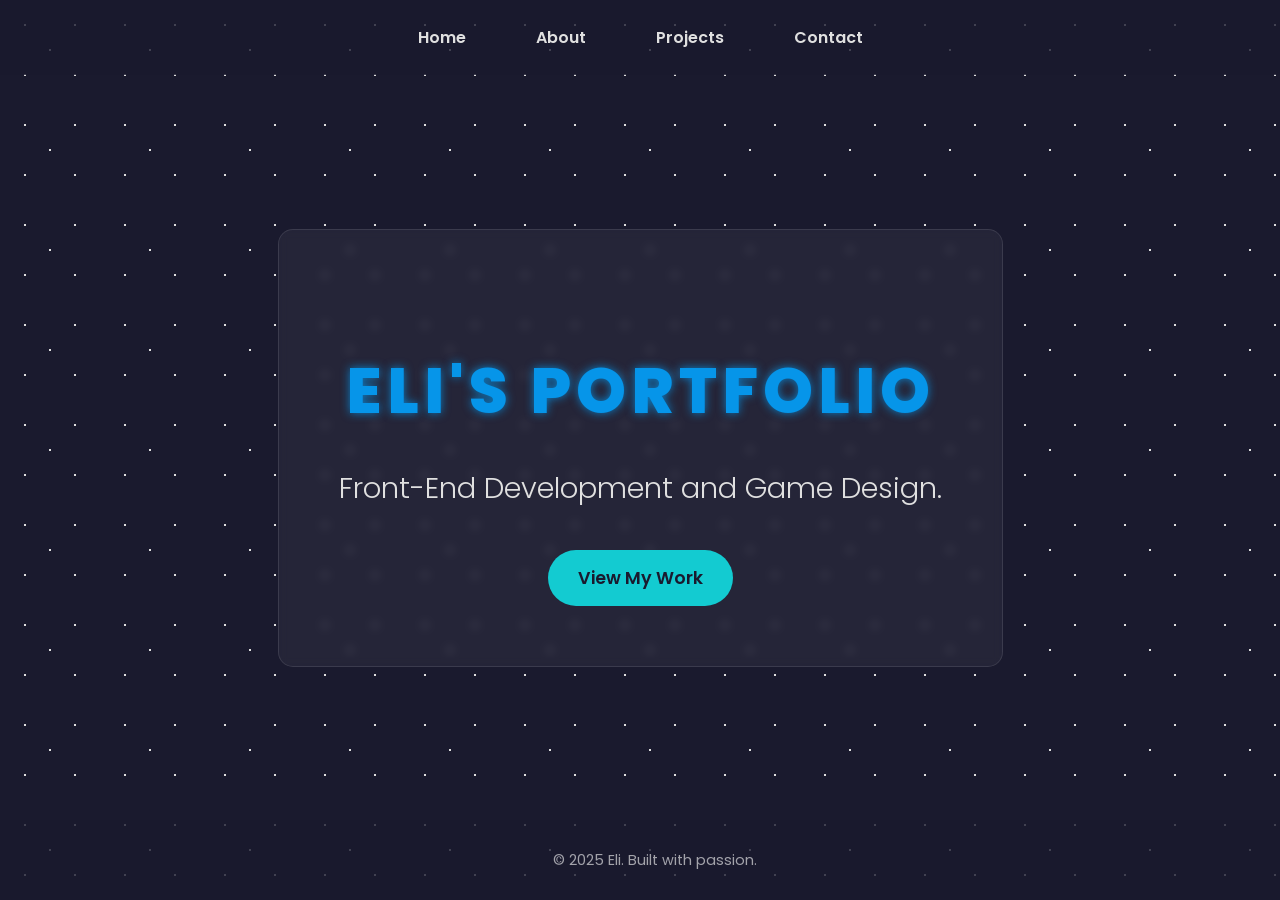
<file: index.html>
<!DOCTYPE html>
<html lang="en">
<head>
    <meta charset="UTF-8">
    <meta name="viewport" content="width=device-width, initial-scale=1.0">
    <title>Eli's Digital Portfolio</title>
    <link rel="stylesheet" href="css/style.css">
    <link href="https://fonts.googleapis.com/css2?family=Poppins:wght@300;600;800&display=swap" rel="stylesheet">
</head>
<body>
    <div id="stars"></div> <div id="stars2"></div><div id="stars3"></div><header>
        <nav>
            <ul>
                <li><a href="index.html" class="nav-link">Home</a></li>
                <li><a href="about.html" class="nav-link">About</a></li>
                <li><a href="projects.html" class="nav-link">Projects</a></li>
                <li><a href="contact.html" class="nav-link">Contact</a></li>
            </ul>
        </nav>
    </header>
    <main>
        <section class="hero-section">
            <h1 class="fade-in-title">ELI'S PORTFOLIO</h1>
            <p class="fade-in-subtitle">Front-End Development and Game Design.</p>
            <a href="projects.html" class="cta-button">View My Work</a>
        </section>
    </main>
    <footer>
        <p>&copy; 2025 Eli. Built with passion.</p>
    </footer>
    
    </body>
</html>
</file>
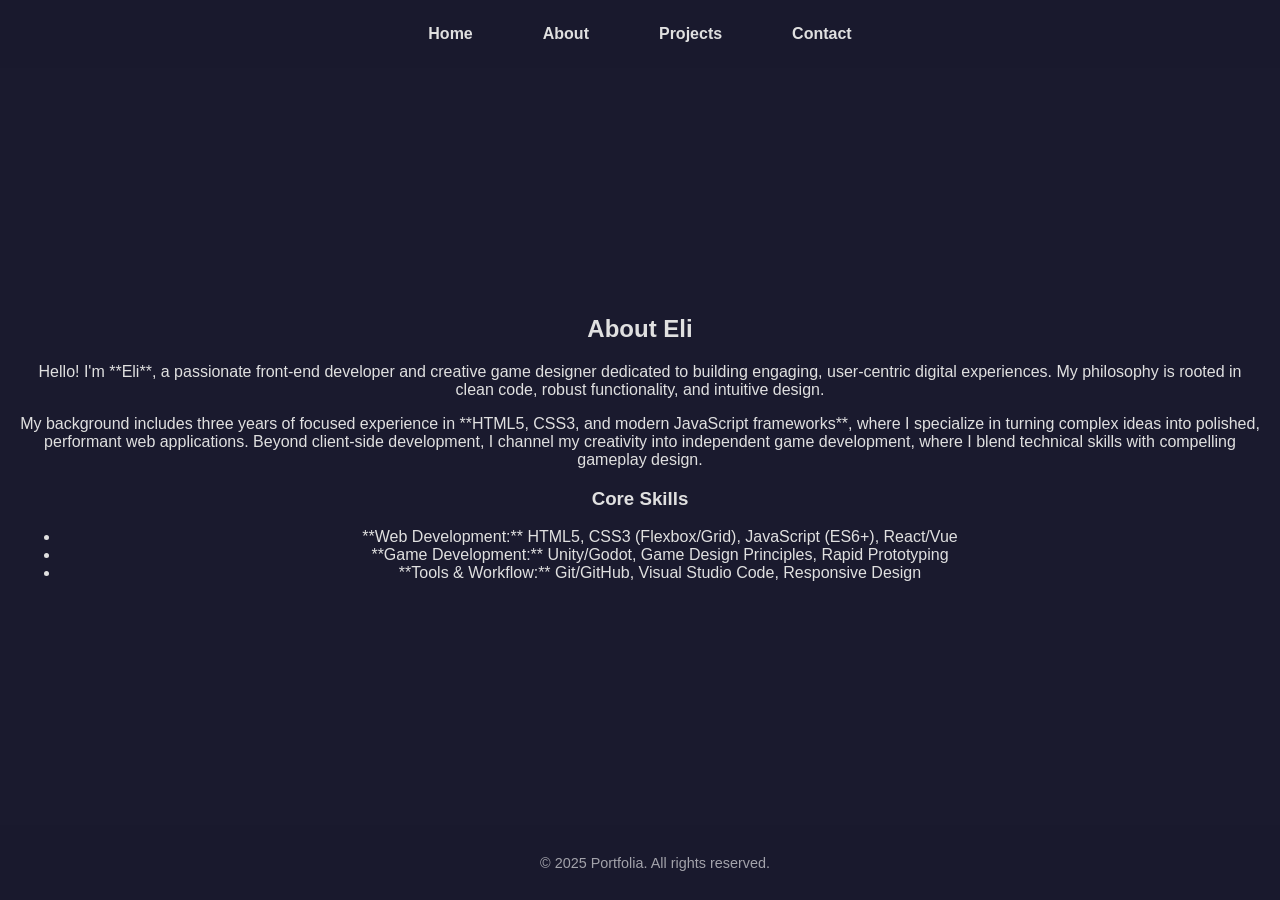
<file: about.html>
<!DOCTYPE html>
<html lang="en">
<head>
    <meta charset="UTF-8">
    <meta name="viewport" content="width=device-width, initial-scale=1.0">
    <title>About Eli | Portfolia</title>
    <link rel="stylesheet" href="css/style.css">
</head>
<body>
    <header>
        <nav>
            <ul>
                <li><a href="index.html" class="nav-link">Home</a></li>
                <li><a href="about.html" class="nav-link">About</a></li>
                <li><a href="projects.html" class="nav-link">Projects</a></li>
                <li><a href="contact.html" class="nav-link">Contact</a></li>
            </ul>
        </nav>
    </header>
    <main>
        <section>
            <h1>About Eli</h1>
            <p>
                Hello! I'm **Eli**, a passionate front-end developer and creative game designer dedicated to building engaging, user-centric digital experiences. 
                My philosophy is rooted in clean code, robust functionality, and intuitive design.
            </p>
            <p>
                My background includes three years of focused experience in **HTML5, CSS3, and modern JavaScript frameworks**, where I specialize in turning complex ideas into polished, performant web applications. Beyond client-side development, I channel my creativity into independent game development, where I blend technical skills with compelling gameplay design.
            </p>
            <h3>Core Skills</h3>
            <ul>
                <li>**Web Development:** HTML5, CSS3 (Flexbox/Grid), JavaScript (ES6+), React/Vue</li>
                <li>**Game Development:** Unity/Godot, Game Design Principles, Rapid Prototyping</li>
                <li>**Tools & Workflow:** Git/GitHub, Visual Studio Code, Responsive Design</li>
            </ul>
        </section>
    </main>
    <footer>
        <p>&copy; 2025 Portfolia. All rights reserved.</p>
    </footer>
</body>
</html>
</file>
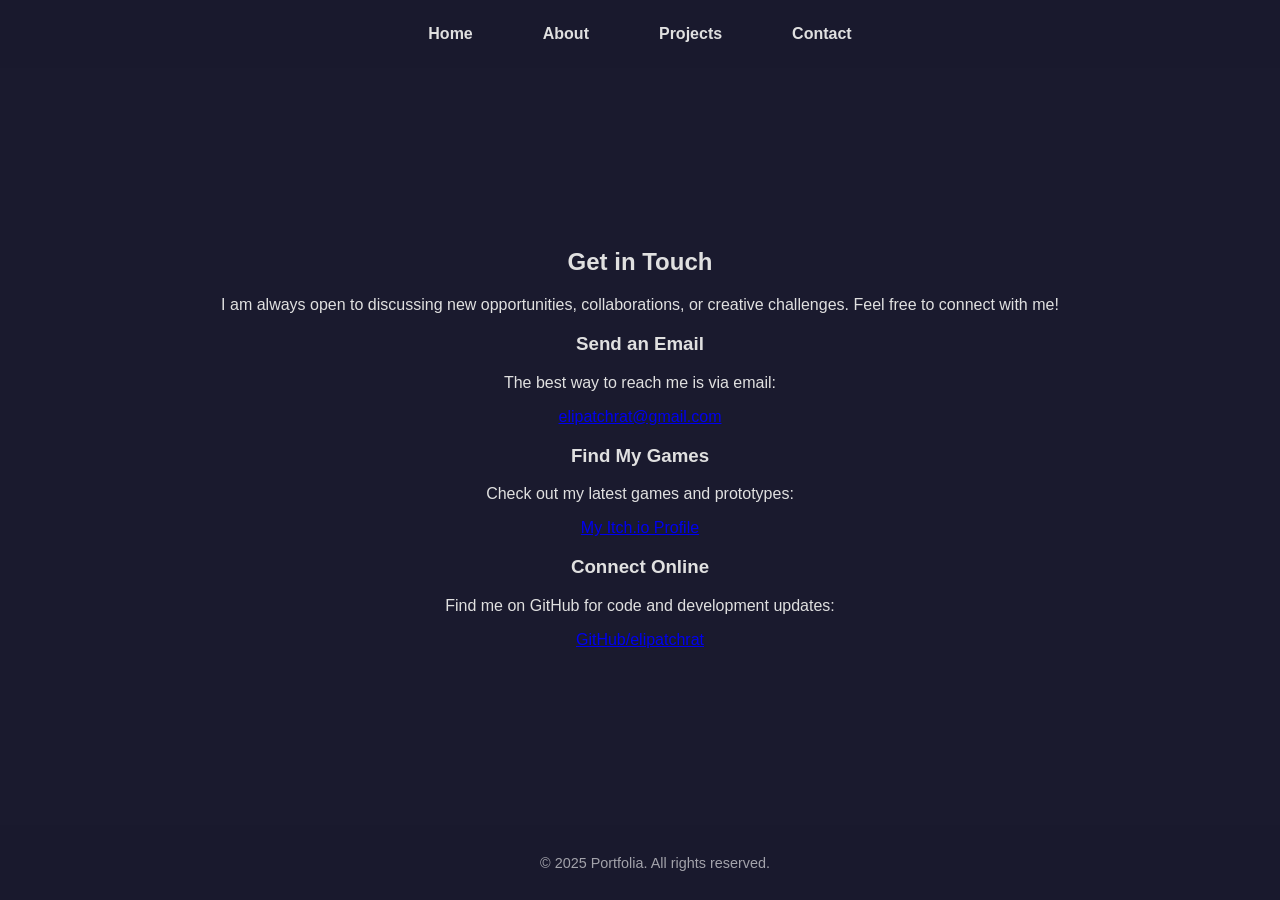
<file: contact.html>
<!DOCTYPE html>
<html lang="en">
<head>
    <meta charset="UTF-8">
    <meta name="viewport" content="width=device-width, initial-scale=1.0">
    <title>Contact Eli | Portfolia</title>
    <link rel="stylesheet" href="css/style.css">
</head>
<body>
    <header>
        <nav>
            <ul>
                <li><a href="index.html" class="nav-link">Home</a></li>
                <li><a href="about.html" class="nav-link">About</a></li>
                <li><a href="projects.html" class="nav-link">Projects</a></li>
                <li><a href="contact.html" class="nav-link">Contact</a></li>
            </ul>
        </nav>
    </header>
    <main>
        <section>
            <h1>Get in Touch</h1>
            <p>I am always open to discussing new opportunities, collaborations, or creative challenges. Feel free to connect with me!</p>
            
            <div class="contact-details">
                <h3>Send an Email</h3>
                <p>The best way to reach me is via email:</p>
                <p class="contact-info"><a href="mailto:elipatchrat@gmail.com">elipatchrat@gmail.com</a></p>
                
                <h3>Find My Games</h3>
                <p>Check out my latest games and prototypes:</p>
                <p class="contact-info"><a href="https://itch.io/patchrat" target="_blank">My Itch.io Profile</a></p>

                <h3>Connect Online</h3>
                <p>Find me on GitHub for code and development updates:</p>
                <p class="contact-info"><a href="https://github.com/elipatchrat" target="_blank">GitHub/elipatchrat</a></p>
            </div>
        </section>
    </main>
    <footer>
        <p>&copy; 2025 Portfolia. All rights reserved.</p>
    </footer>
</body>
</html>
</file>
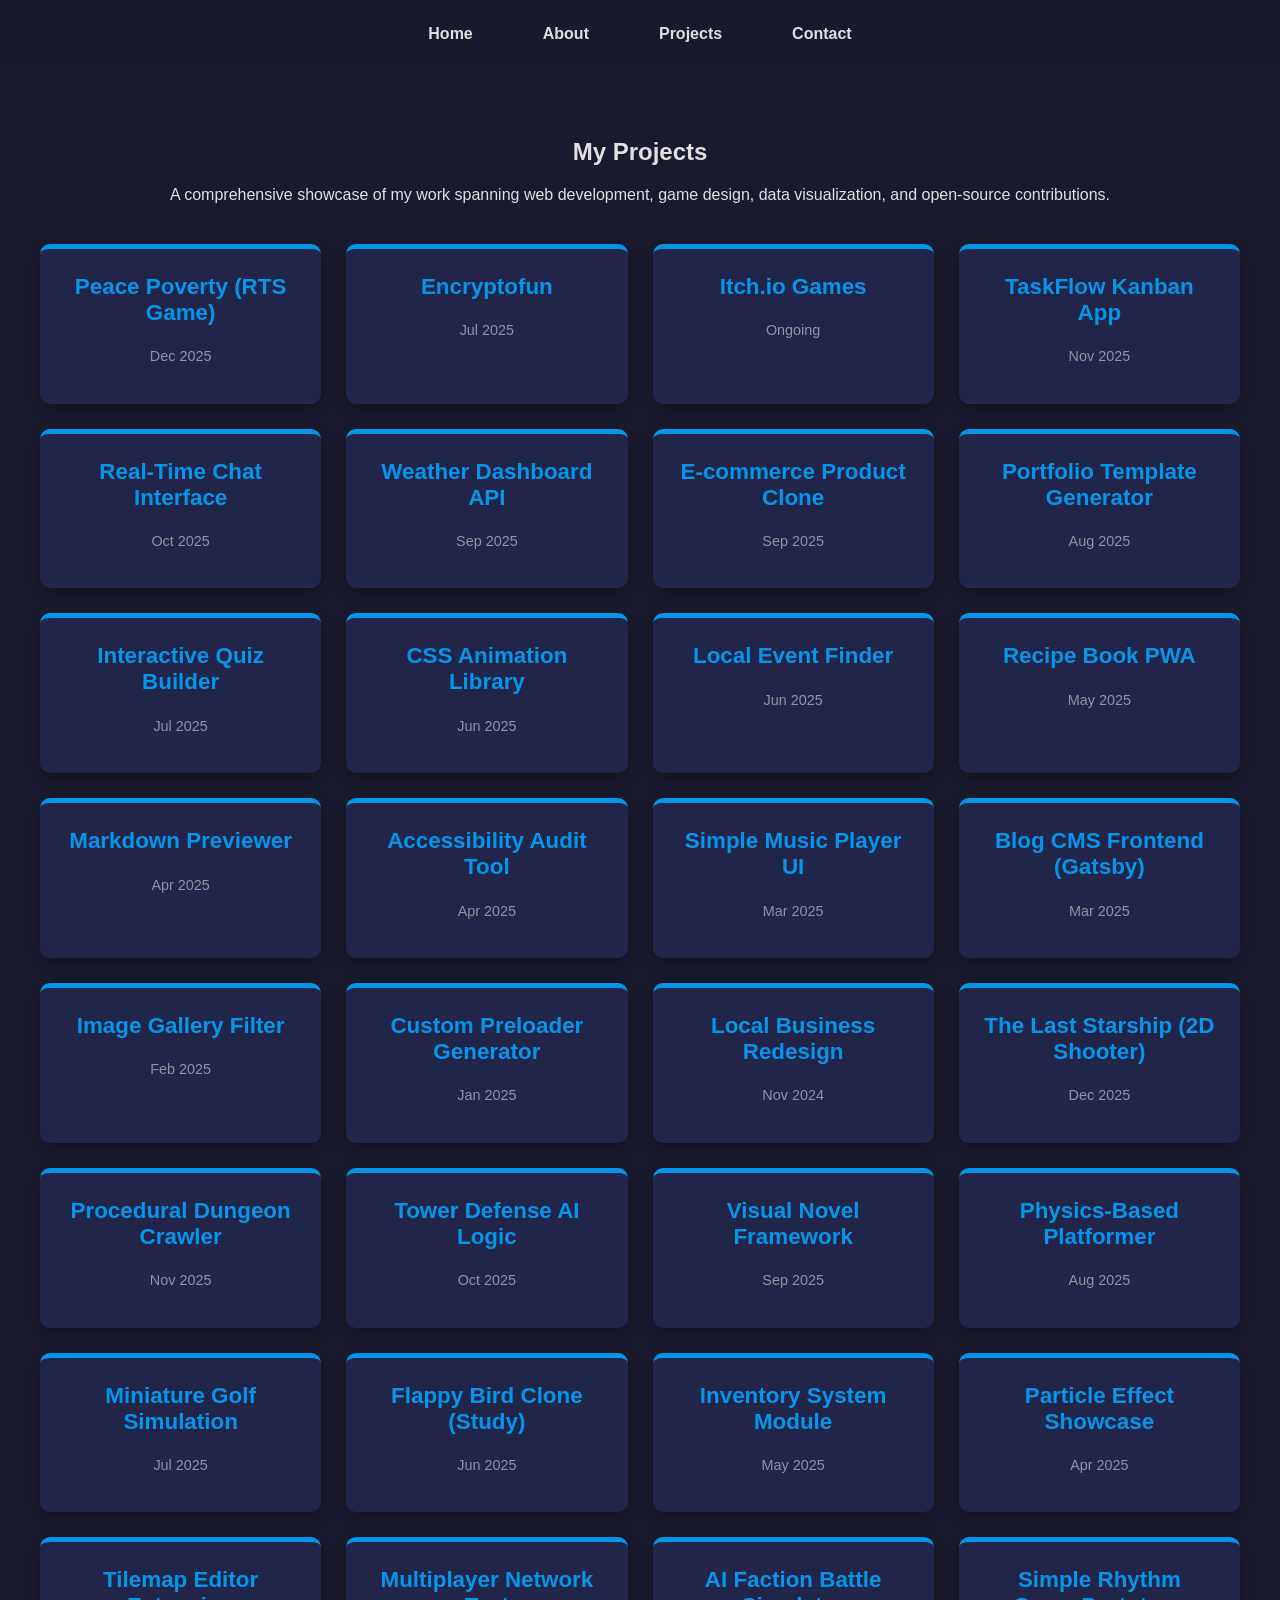
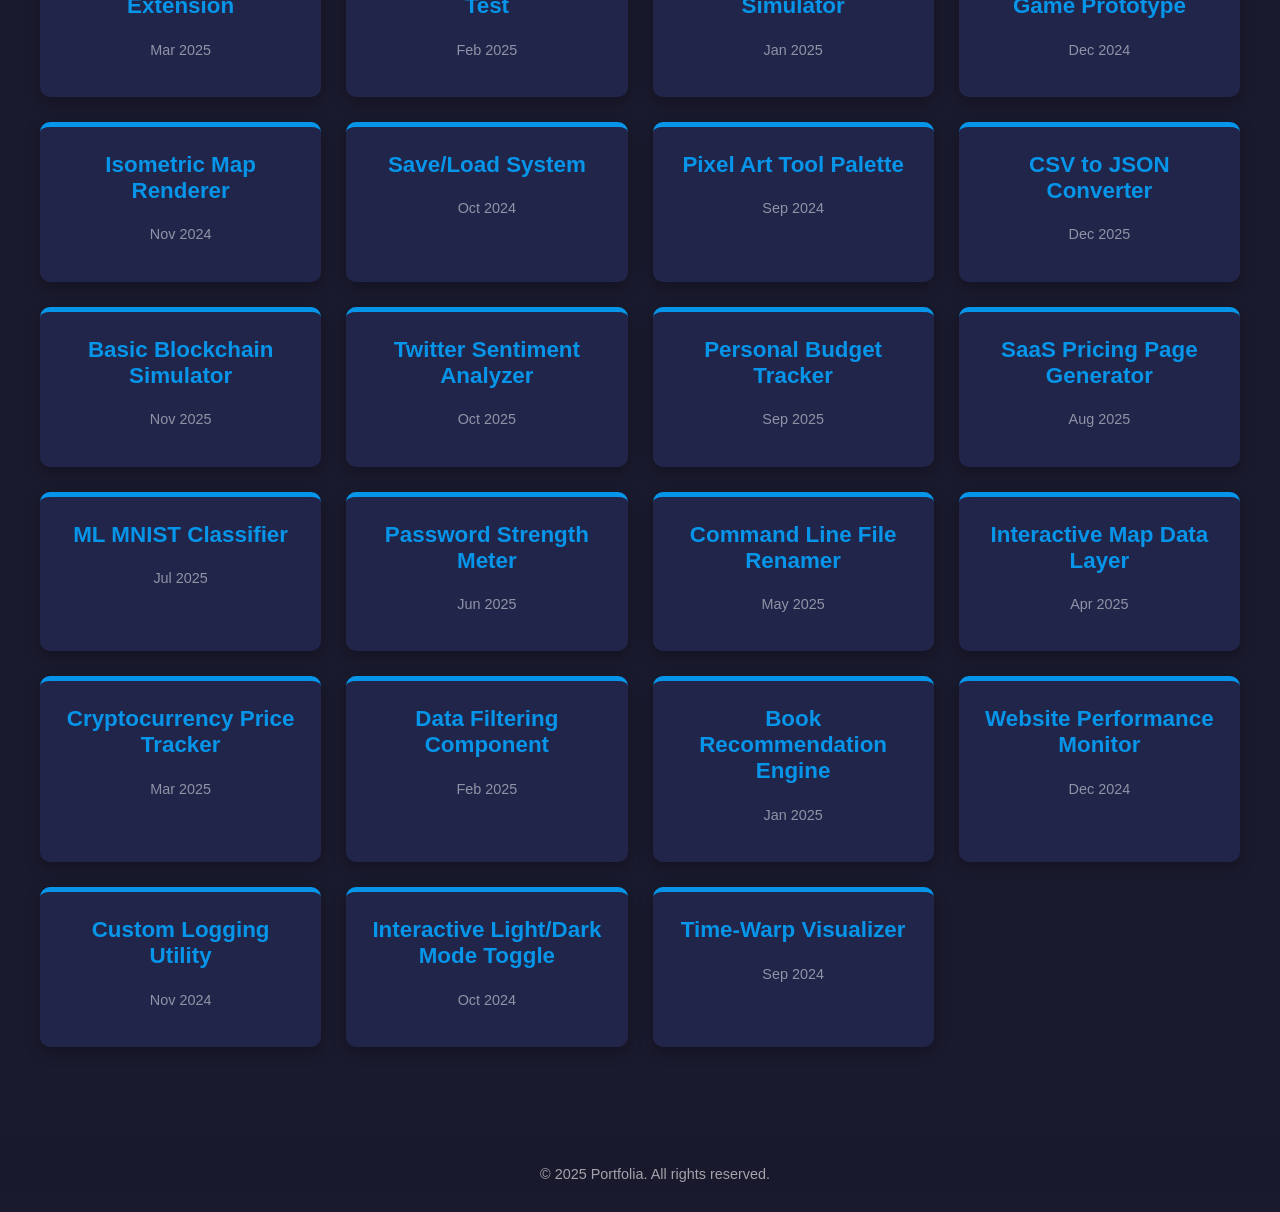
<file: projects.html>
<!DOCTYPE html>
<html lang="en">
<head>
    <meta charset="UTF-8">
    <meta name="viewport" content="width=device-width, initial-scale=1.0">
    <title>Projects | Portfolia</title>
    <link rel="stylesheet" href="css/style.css">
</head>
<body>
    <header>
        <nav>
            <ul>
                <li><a href="index.html" class="nav-link">Home</a></li>
                <li><a href="about.html" class="nav-link">About</a></li>
                <li><a href="projects.html" class="nav-link">Projects</a></li>
                <li><a href="contact.html" class="nav-link">Contact</a></li>
            </ul>
        </nav>
    </header>
    <main>
        <section>
            <h1>My Projects</h1>
            <p>A comprehensive showcase of my work spanning web development, game design, data visualization, and open-source contributions.</p>
            
            <div class="project-grid" id="projectGrid">
                </div>

            <div id="project-modal" class="project-modal">
                <div class="modal-content">
                    <span class="close-btn">&times;</span>
                    </div>
            </div>

        </section>
    </main>
    <footer>
        <p>&copy; 2025 Portfolia. All rights reserved.</p>
    </footer>

    <script src="js/script.js"></script>
</body>
</html>
</file>
<file: css/style.css>
/* ================================================= */
/* 1. GLOBAL STYLES & STARFIELD BACKGROUND */
/* ================================================= */

:root {
    --primary-color: #0695e9; /* Light Blue Accent */
    --secondary-color: #13cbd1; /* Cyan Accent */
    --dark-bg: #1a1a2e; /* Dark Purple/Navy Background */
    --light-text: #e0e0e0;
    --card-bg: #21254a;
    --font-family: 'Poppins', sans-serif;
}

body {
    font-family: var(--font-family);
    margin: 0;
    padding: 0;
    min-height: 100vh;
    display: flex;
    flex-direction: column;
    color: var(--light-text);
    background-color: var(--dark-bg);
}

/* Starfield Effect - CSS Background */
#stars, #stars2, #stars3 {
    position: fixed;
    top: 0;
    left: 0;
    width: 100%;
    height: 100%;
    z-index: -1; /* Puts the stars behind the content */
    background: transparent;
}

#stars {
    background-image: radial-gradient(var(--light-text) 1px, transparent 0);
    background-size: 50px 50px;
    animation: animate-stars 150s linear infinite;
}

#stars2 {
    background-image: radial-gradient(var(--light-text) 1px, transparent 0);
    background-size: 100px 100px;
    animation: animate-stars 200s linear infinite;
}

#stars3 {
    background-image: radial-gradient(var(--light-text) 1px, transparent 0);
    background-size: 150px 150px;
    animation: animate-stars 250s linear infinite;
}

@keyframes animate-stars {
    from {
        background-position: 0 0;
    }
    to {
        background-position: 100% 100%;
    }
}

/* ================================================= */
/* 2. HEADER & NAVIGATION */
/* ================================================= */

header {
    background-color: rgba(26, 26, 46, 0.8); /* Semi-transparent background for readability */
    padding: 15px 0;
    width: 100%;
    position: sticky; /* Keeps the nav visible at the top */
    top: 0;
    z-index: 10;
}

nav ul {
    list-style: none;
    display: flex;
    justify-content: center;
    padding: 0;
    margin: 0;
}

nav li {
    margin: 0 20px; 
}

.nav-link {
    color: var(--light-text);
    text-decoration: none;
    padding: 10px 15px;
    border-radius: 5px;
    transition: background-color 0.3s, color 0.3s, box-shadow 0.3s;
    display: inline-block;
    font-weight: 600;
}

.nav-link:hover {
    color: white;
    background-color: var(--primary-color);
    box-shadow: 0 0 15px rgba(6, 149, 233, 0.5); /* Glowing effect on hover */
}

/* ================================================= */
/* 3. MAIN CONTENT (Hero Section) */
/* ================================================= */

main {
    flex-grow: 1;
    display: flex;
    justify-content: center;
    align-items: center;
    padding: 50px 20px;
    text-align: center;
}

.hero-section {
    max-width: 900px;
    padding: 60px;
    background-color: rgba(255, 255, 255, 0.05); /* Very slight transparency for depth */
    border-radius: 15px;
    border: 1px solid rgba(255, 255, 255, 0.1);
    backdrop-filter: blur(5px); /* Soft blur behind the content */
    animation: fadeIn 1.5s ease-out;
}

.fade-in-title {
    font-size: 4em;
    font-weight: 800;
    color: var(--primary-color);
    letter-spacing: 5px;
    text-shadow: 0 0 10px rgba(6, 149, 233, 0.8);
    margin-bottom: 10px;
}

.fade-in-subtitle {
    font-size: 1.8em;
    font-weight: 300;
    color: var(--light-text);
    margin-bottom: 40px;
}

.cta-button {
    display: inline-block;
    padding: 15px 30px;
    background-color: var(--secondary-color);
    color: var(--dark-bg);
    text-decoration: none;
    font-weight: 600;
    border-radius: 50px;
    transition: transform 0.3s, box-shadow 0.3s, background-color 0.3s;
    font-size: 1.1em;
}

.cta-button:hover {
    background-color: #0cc0c6;
    transform: translateY(-3px);
    box-shadow: 0 10px 20px rgba(19, 203, 209, 0.4);
}

@keyframes fadeIn {
    from { opacity: 0; transform: translateY(20px); }
    to { opacity: 1; transform: translateY(0); }
}

/* ================================================= */
/* 4. FOOTER STYLES */
/* ================================================= */

footer {
    margin-top: auto;
    background-color: rgba(26, 26, 46, 0.8);
    color: rgba(255, 255, 255, 0.6);
    padding: 15px;
    text-align: center;
    width: 100%;
    font-size: 0.9em;
}

/* ================================================= */
/* 5. PROJECTS GRID & MODAL STYLES (for projects.html) */
/* ================================================= */

.project-grid {
    display: grid;
    grid-template-columns: repeat(auto-fit, minmax(280px, 1fr));
    gap: 25px;
    margin: 40px auto;
    max-width: 1200px;
}

.grid-item {
    background-color: var(--card-bg); /* Darker card background */
    padding: 25px;
    border-radius: 10px;
    box-shadow: 0 5px 15px rgba(0, 0, 0, 0.3);
    cursor: pointer;
    transition: transform 0.3s, box-shadow 0.3s;
    text-align: center;
    border-top: 5px solid var(--primary-color);
}

.grid-item:hover {
    transform: scale(1.05); /* Slight enlarge effect */
    box-shadow: 0 15px 25px rgba(6, 149, 233, 0.4);
}

.grid-item h3 {
    color: var(--primary-color);
    margin-top: 0;
    font-size: 1.4em;
}

.grid-item .date {
    font-size: 0.9em;
    color: rgba(255, 255, 255, 0.5);
}

/* Modal Styles */
.project-modal {
    position: fixed;
    z-index: 200;
    left: 0;
    top: 0;
    width: 100%;
    height: 100%;
    background-color: rgba(0, 0, 0, 0.95); /* Very dark background */
    display: none;
    justify-content: center;
    align-items: center;
    overflow-y: auto;
}

.project-modal.active {
    display: flex;
}

.modal-content {
    background-color: var(--card-bg);
    padding: 40px;
    border-radius: 15px;
    max-width: 90%;
    width: 800px;
    position: relative;
    box-shadow: 0 0 40px rgba(6, 149, 233, 0.5);
    animation: fadeIn 0.5s ease-out;
    text-align: left;
}

.close-btn {
    color: var(--primary-color);
    font-size: 36px;
    cursor: pointer;
    position: absolute;
    top: 15px;
    right: 25px;
    line-height: 1;
    transition: color 0.3s;
}

.close-btn:hover {
    color: #fff;
}

.modal-content h2 {
    color: var(--secondary-color);
    font-size: 2.2em;
    margin-top: 0;
}

.project-link {
    background-color: var(--primary-color);
    color: var(--dark-bg);
    padding: 12px 25px;
    font-weight: 600;
    border-radius: 50px;
    transition: background-color 0.3s;
}

.project-link:hover {
    background-color: #fff;
}
</file>
